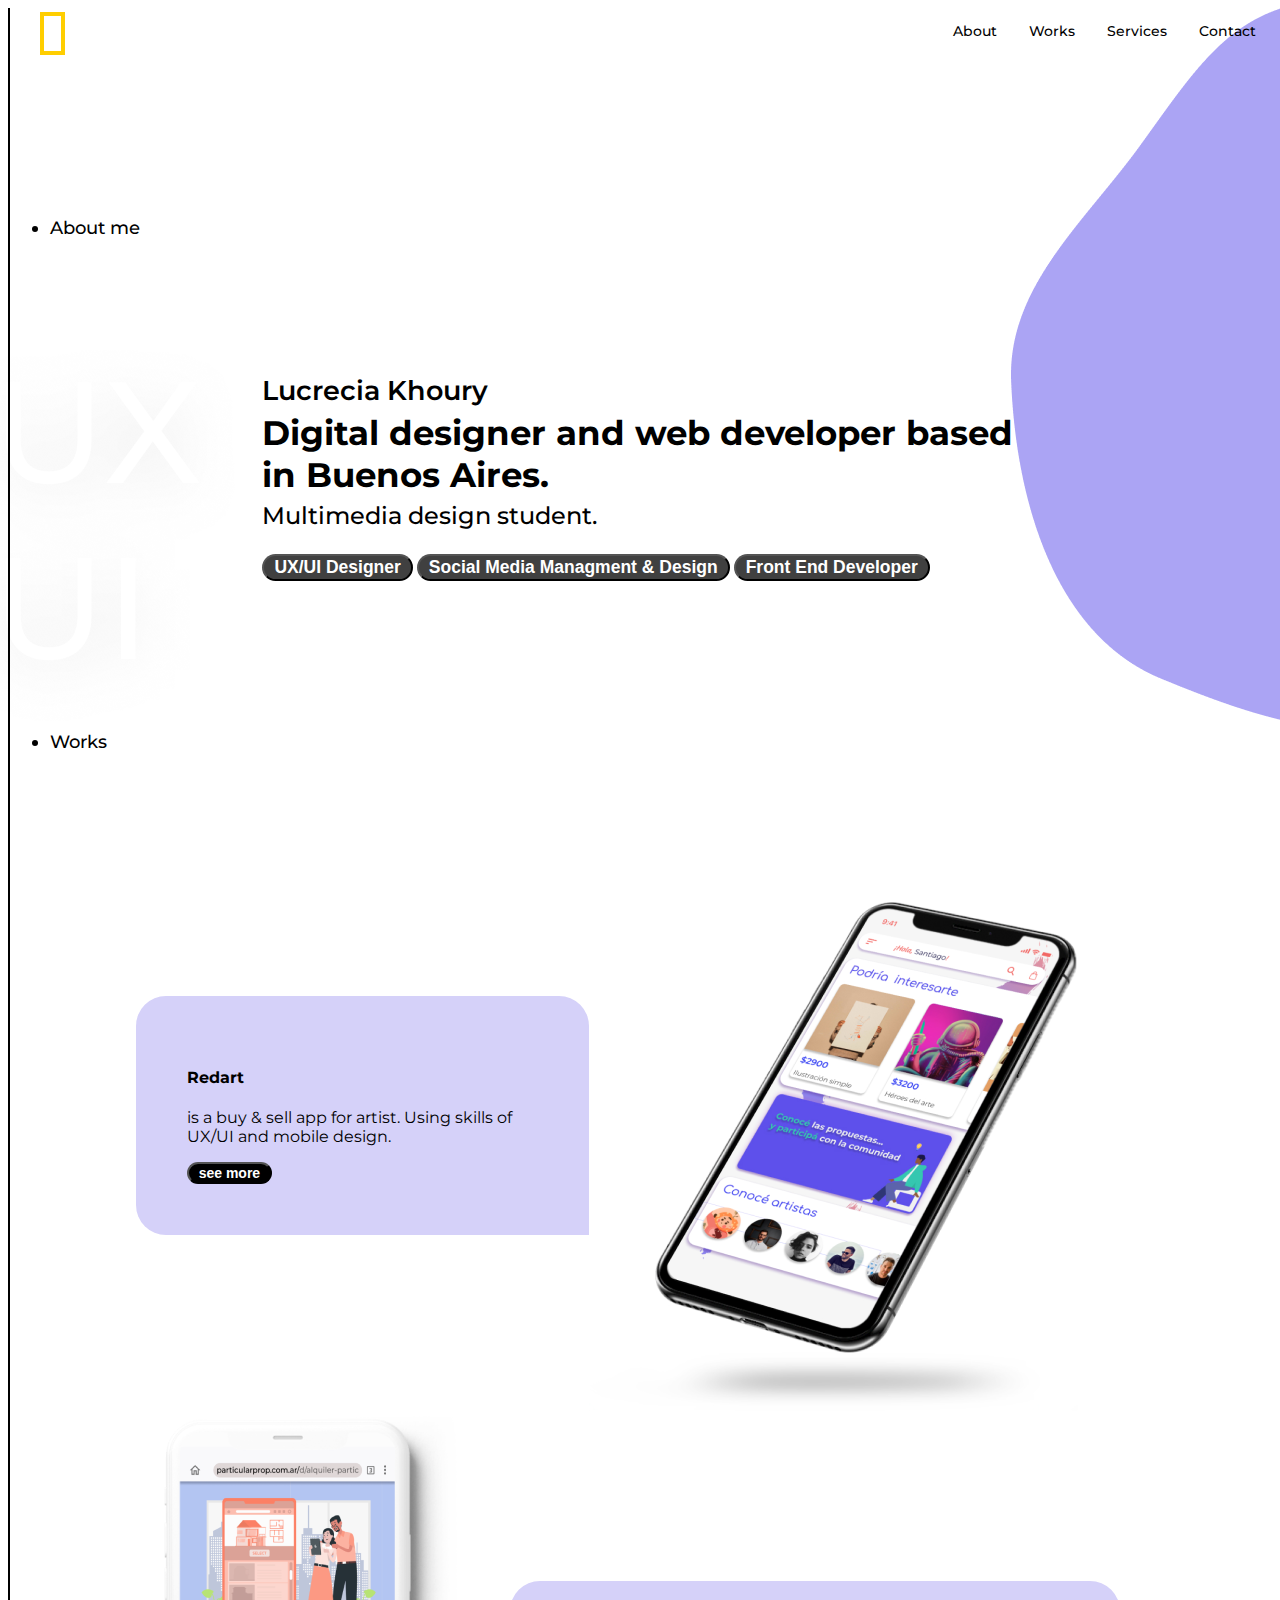
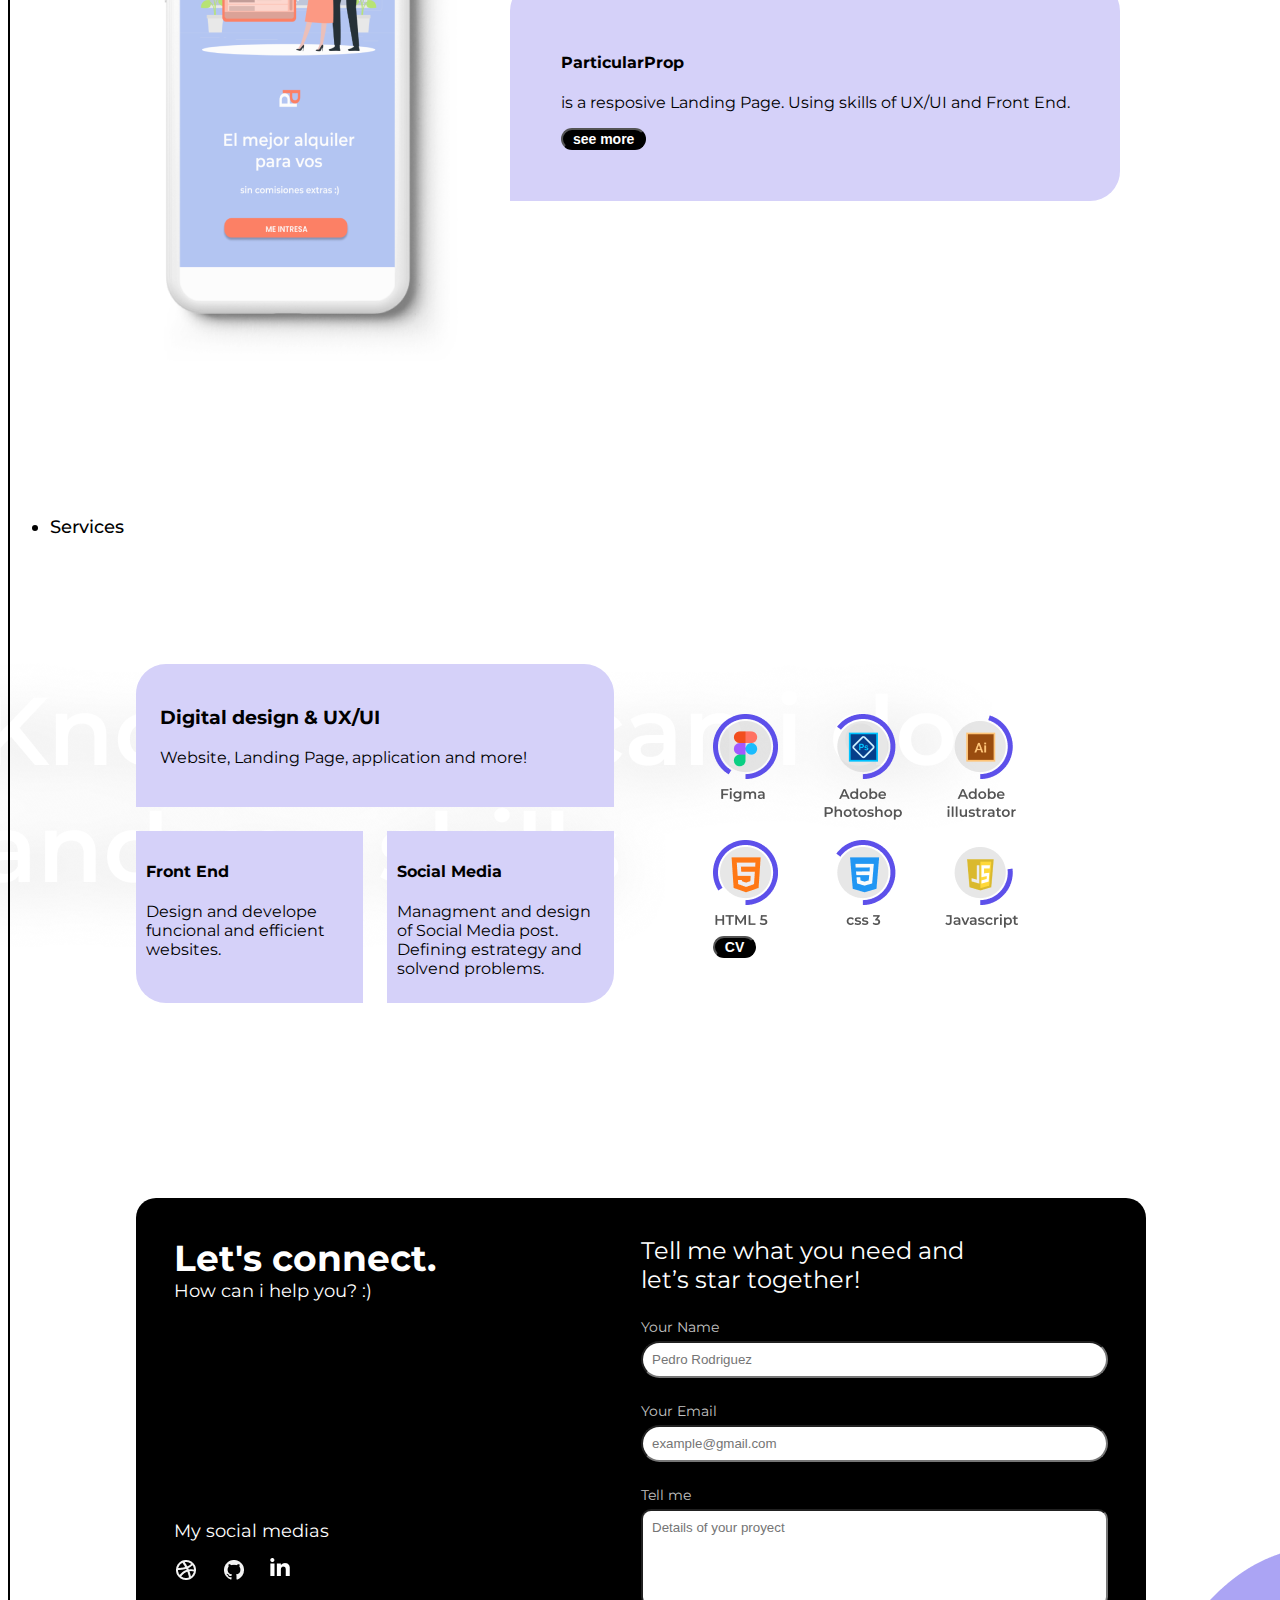
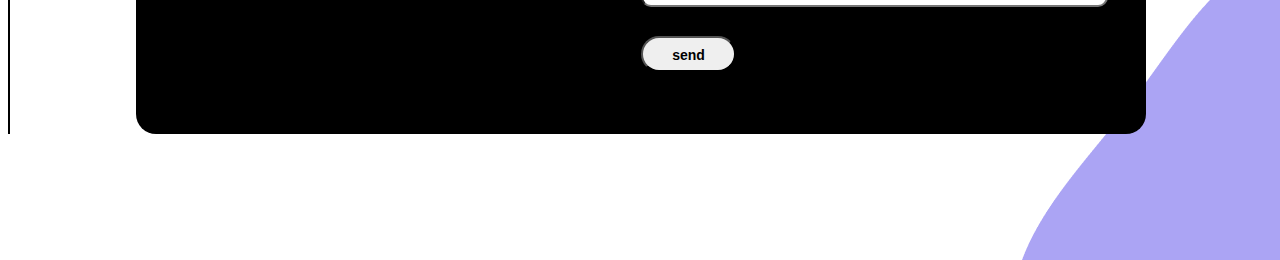
<file: index.html>
<!DOCTYPE html>
<html lang="es" dir="ltr">
<head>
  <meta http-equiv="Content-Type" content="text/html; charset=utf-8"/>
  <title>Lucrecia Khoury | Multimedia Designer</title>
  <link rel="shortcut icon" href="img/logo.png">
  <meta name="viewport" content="width=device-width, initial-scale=1.0">
  <link rel= "stylesheet" href="css/estilos.css">
  <link rel="preconnect" href="https://fonts.googleapis.com">
  <link rel="preconnect" href="https://fonts.gstatic.com" crossorigin>
  <link href="https://fonts.googleapis.com/css2?family=Montserrat:wght@400;500;600;700&display=swap&display=swap" rel="stylesheet">


</head>
<body>


<div class="linea">






  <!--Navegador -->

  <div class="topnav">
    <div class="logo">
      <img href="index.html" src="img/logo.png" alt="">
    </div>
    <div class="nav-opt">

      <a  href="#about">About</a>
      <a  href="#works">Works</a>
      <a href="#services">Services</a>
      <a href="#contact">Contact</a>


    </div>
  </div>


  <!--presentacion -->
  <div class="tit-a">
    <ul><li>About me</li></ul>
  </div>

  <div id="about"class="top">
    <h2>Lucrecia Khoury</h2>
    <h1>Digital designer and web developer based in Buenos Aires.</h1>
    <h3>Multimedia design student.</h3>

    <div class="top-s">
      <button id="st" type="button" name="button">UX/UI Designer</button>
      <button id="st" type="button" name="button">Social Media Managment & Design</button>
      <button id="st" type="button" name="button">Front End Developer</button>
    </div>
  </div>


  <!--trabajos -->
  <div class="tit-a">
    <ul><li>Works</li></ul>
  </div>

  <div id="works"class="mid">

    <div class="w-1">
      <div class="w-1-i">
        <h4>Redart</h4>
        <p>is a buy & sell app for artist. Using skills of UX/UI and
          mobile design.</p>
          <a href="https://dribbble.com/shots/15921781-Artist-App"><button type="button" name="button">see more</button></a>

        </div>
        <div class="w-1-d">
          <img src="img/redart.png" alt="">
        </div>

      </div>

      <div class="w-2">
        <div class="w-2-i">
          <img src="img/particularprop.png" alt="">
        </div>
        <div class="w-2-d">
          <h4>ParticularProp</h4>
          <p>is a resposive Landing Page. Using skills of UX/UI and Front End.</p>
          <a href="#"><button type="button" name="button">see more</button></a>
        </div>

      </div>

    </div>


    <!--servicios -->
    <div class="tit-a">
      <ul><li>Services</li></ul>
    </div>

    <div id="services"class="bot">
      <div class="bot-i">
        <div class="b-ux">
          <h3>Digital design & UX/UI</h3>
          <p>Website, Landing Page, application and more!</p>

        </div>
        <div class="bot-c">


          <div class="b-fe">
            <h4>Front End</h4>
            <p>Design and develope funcional and efficient  websites.</p>

          </div>
          <div class="b-sm">
            <h4>Social Media</h4>
            <p>Managment and design of Social Media post. Defining estrategy and solvend problems.<p>

            </div>
          </div>
        </div>
        <div class="bot-d">
          <div class="bot-c-t">
            <img src="img/skills.png" alt="skills">
          </div>
          <div class="bot-c-b">
            <a href="../pdf/cv-Lucrecia-Khoury.pdf"><button type="button" name="button">CV</button></a>
          </div>

        </div>
      </div>


      <!--contacto -->

      <div id="contact" class="formulario">
        <div class="f-i">
          <div class="f-i-t">
          <h1>Let's connect.</h1>
          <h3>How can i help you? :)</h3>
          </div>
          <div class="f-i-c">
            <p>My social medias</p>
            <ul>
            <a href="https://dribbble.com/kylu"><li><img src="img/dribbble.png" alt=""></li></a>
            <a href="https://github.com/lukhoury/tecnomultimedia"><li><img src="img/github.png" alt=""></li></a>
            <a href="www.linkedin.com/in/lucreciakhoury"><li><img src="img/linkedin.png" alt=""></li></a>

            </ul>

          </div>

        </div>
        <div class="f-d">
          <h2>Tell me what you need and<br>
            let’s star together!</h2>

            <form  id="formulario-mail" >
              <label for="campo-nombre">Your Name</label>
              <input type="text" id="campo-nombre" name="nombre" placeholder="Pedro Rodriguez">


              <label for="campo-mail">Your Email</label>
              <input type="text" id="campo-mail" name="mail"  placeholder="example@gmail.com">

              <label for="campo-detalles">Tell me</label>
              <input type="text" id="campo-detalles" name="detalles"  placeholder="Details of your proyect">


              <input type="submit" id="boton-enviar" value="send">
            </form>

          </div>

        </div>


        <!--footer -->

</div>
      </body>
      </html>
</file>
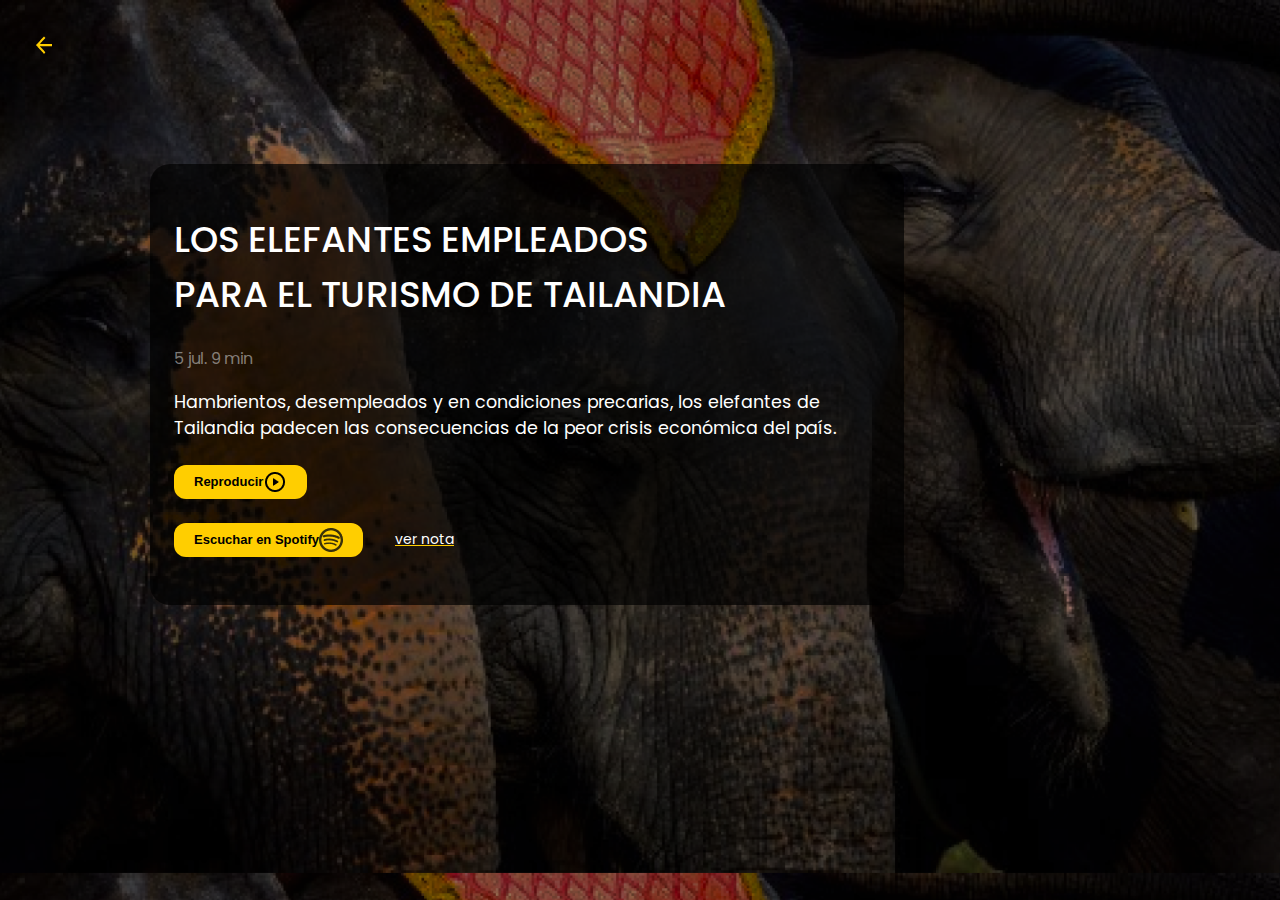
<file: podcastR.html>
<!DOCTYPE html>
<html lang="es" dir="ltr">

<head>
  <meta http-equiv="Content-Type" content="text/html; charset=utf-8" />
  <title>National Geographic en español</title>
  <link rel="stylesheet" href="css/estilospodcastR.css">
  <link rel="preconnect" href="https://fonts.googleapis.com">
  <link rel="preconnect" href="https://fonts.gstatic.com" crossorigin>
  <link href="https://fonts.googleapis.com/css2?family=Poppins:wght@500&display=swap" rel="stylesheet">
  <link rel="preconnect" href="https://fonts.googleapis.com">
<link rel="preconnect" href="https://fonts.gstatic.com" crossorigin>
<link href="https://fonts.googleapis.com/css2?family=Poppins:wght@200&display=swap" rel="stylesheet">
  <meta charset="utf-8">


</head>

<body >

    <div class="flecha">
        <a id="aspoti"href="podcast.html"><img src="img/flechaizq.png"></a>
    </div>
<div class="contenedor">
    <div class="contenedorinfo">
        <h1>LOS ELEFANTES EMPLEADOS <br> PARA EL TURISMO DE TAILANDIA</h1>
        <span>5 jul. 9 min</span>
        <p>Hambrientos, desempleados y en condiciones precarias, los elefantes de Tailandia padecen las consecuencias de la peor crisis económica del país.
        </p>
        <a id="aspoti" href="reproductorp.html"><button>Reproducir <img src="img/podcast.png" alt="play"></button></a>
        <div class="contbtn">
       <a id="aspoti" href="https://open.spotify.com/episode/6W6lDinOCeg1z3tfyNpcjX?si=bdac9dc39cdd4ee1" target=”_blank” ><button>Escuchar en Spotify <img src="img/spotify.png" alt="play"></button></a>
        <a href="nota.html">ver nota</a>
    </div>
    </div>
  </div>
    </body>
</html>
</file>
<file: css/estilos.css>
/* Create four equal columns that floats next to each other */
body {
  font-family: 'Montserrat', sans-serif;
  background-image: url(../img/fondo.png);
  background-size:auto;
}
button {
    border-radius: 30px;
    background-color: black;
    color: white;
    font-size: 14px;
    padding-left: 10px;
    padding-right: 10px;
    font-weight: 600;
}

.linea{
  border-left: thick solid black;
  border-width: 2px;

}

/*TITULOS EN LA LINEA*/
.tit-a {
    margin-top: 150px;
    font-size: 17.5px;
    font-weight: 500;
    text-decoration: none;
    list-style: initial;
}

/*NAVEGADOR*/

.topnav {
  width: 100%;
font-weight: 500;

  display: flex;
  color: black;

}
.logo {
    padding-left: 30px;
}

/* Style the links inside the navigation bar */
.topnav a {
  float: right;
  color: black!important;
  text-align: center;
  padding: 14px 16px;
  text-decoration: none;
  font-size: 14px;
}

/* Change the color of links on hover */
.topnav a:hover {
  color: black;
}


.nav-opt {
    /* padding-right: 32px; */
    width: 90%;
    padding-left: 32px;
    display: flex;
    justify-content: flex-end;
}


/*PRESENTACION*/


.top {
    display: flex;
    flex-direction: column;
    margin: 9% 20% 0 20%;
}
.top h1 {
    font-size: 34.18px;
    font-weight: 700;
    margin-bottom: 5px;
    margin-top: 0px;
}

.top h2 {
    font-size: 27.34px;
    font-weight: 600;
    margin-bottom: 5px;
}
.top h3 {
    font-size: 24px;
    font-weight: 500;
    margin-top: 0px;
}
button#st {
  background-color: rgba(0, 0, 0, 0.75);
  color: white;
  font-size: 17.5px;
  font-weight: 600;
  border-radius: 30px;
}

/*WORKS*/

div#works {
    margin: 5% 10% 10% 10%;
    display: flex;
    flex-direction: column;
}

.w-1 {
    display: flex;
    flex-direction: row;
    justify-content: space-around;
    align-items: center;
}
.w-1-i {
    background-color: #D5D1F9;
    padding: 5%;
    border-radius: 30px 30px 0px 30px;
}
.w-2{
    display: flex;
    flex-direction: row;
    justify-content: space-around;
    align-items: center;
}
.w-2-d {
    background-color: #D5D1F9;
    padding: 5%;
    border-radius: 30px 30px 30px 0px;
}
/*SERVICES*/
div#services {
    margin: 10% 10% 10% 10%;
    display: flex;
    flex-direction: row;
    justify-content: space-around;
}

.bot-i {
    width: 50%;
    display: flex;
    flex-direction: column;
    margin-right: 24px;
}
.bot-c {
  display: flex;
    flex-direction: row!important;
}
.b-ux {
    background-color: #D5D1F9;
    padding: 5%;
    border-radius: 30px 30px 0px 0px;
}
.b-fe {
    width: 50%;
    background-color: #D5D1F9;
    padding: 2%;
    border-radius: 0px 0px 0px 30px;
    margin-top: 24px;
}
.b-sm {
    width: 50%;
    background-color: #D5D1F9;
    padding: 2%;
    border-radius: 0px 0px 0px 30px;
    margin-top: 24px;
}
.b-sm {
    width: 50%;
    background-color: #D5D1F9;
    padding: 2%;
    border-radius: 0px 0px 30px 0px;
    margin-top: 24px;
    margin-left: 24px;
}

.bot-d {
    width: 40%;
    display: flex;
    flex-direction: column;
    /* margin-left: 10%; */
    padding: 5%;
    margin-left: 24px;
}


/*CONTACT*/
div#contact {
    /* width: 90%; */
    margin: 15% 10% 10% 10%;
    display: flex;
    flex-direction: revert;
    justify-content: space-between;
    background-color: black;
    color: white;
    padding: 3%;
    border-radius: 20px;
}

.f-i {
    width: 50%;
    display: flex;
    flex-direction: column;
}
.f-i-t {

    padding-bottom: 20%;
}
.f-i-t h1 {
    margin: 0px;
    font-size: 36px;
}
.f-i-t h3 {
    margin: 0px;
    font-size: 18px;
    font-weight: 400;
}
.f-i-c {
    display: flex;
    flex-direction: column;
    padding-top: 23%;
    font-size: 17.5px;
}
.f-i-c ul {
  display: flex;
}
.f-i-c ul {
    display: flex;
    flex-direction: initial;
    justify-content: flex-start;
    margin: 0px;
    padding: 0px;

}
.f-i-c ul a li {
    list-style: none;
    margin-right: 24px;
}


.f-d {
    width: 50%;
    display: flex;
    flex-direction: column;
}
.f-d h2 {
    font-weight: 400;
    margin: 0px;
    margin-bottom: 24px;
    font-size: 24px;
}

form#formulario-mail {
    display: flex;
    flex-direction: column;
    /* border-radius: 30px; */
}
label {
    font-size: 14px;
    color: #C4C4C4;
}
input {
    margin-bottom: 24px;
    border-radius: 30px;
    margin-top: 5px;
    padding: 9px;
}
input#boton-enviar {
    width: 95px;
    height: 36px;
    justify-content: center;
    align-items: center;
    font-weight: 600;
    font-size: 14px;
}
input#campo-detalles {
    padding-bottom: 70px;
    border-radius: 10px!important;
}
div.vertical-line{
width: 3px; /* Line width */
 background-color: black; /* Line color */
height: 100%; /* Override in-line if you want specific height. */
float: left; /* Causes the line to float to left of content. */
 }

/* On screens that are 992px wide or less, go from four columns to two columns */
@media screen and (max-width: 1440px) {
  body {
    font-family: 'Montserrat', sans-serif;
    background-image: url(../img/fondo-2.png);
    background-size:auto;
  }

}

/* On screens that are 600px wide or less, make the columns stack on top of each other instead of next to each other */
@media screen and (max-width: 600px) {
  .column {
    width: 100%;
  }
}
</file>
<file: css/estilospodcastR.css>
body{
    background-image: url(../img/fondoelefantes.png) ;
    background-size: cover;
    background-color: rgba(0, 0, 0, 0.7);
    font-family: 'Poppins', sans-serif;
    
}
h1 {
    font-size: 36px;
    font-weight: 500;
    color: white;
    
}
span {
    font-size: 16px;
    color: rgba(200, 200, 200, 0.6);
}
p{
    font-size: 17.5px;
    margin-bottom: 24px;
}
.flecha {
    padding-top: 24px;
    padding-left: 24px;
}
.contenedor {

    margin:0 auto;
    width: 980px;
  }
  .contenedorinfo {
    display: flex;
    flex-direction: column;
    justify-content: flex-end;
    align-items: flex-start;
    width: 72%;
    background-color: rgba(0, 0, 0, 0.7);
    color: white;
    border-radius: 20px;
    /* margin: 4%; */
    margin-top: 10%;
    padding: 24px;
}  

button {
    display: flex;
        justify-content: center;
        border-style: none;
        align-items: center;
        background-color: #FFCE00;
        font-size: 13px;
        border-radius: 12px;
        font-style: normal;
        font-weight: bold;
        color: black;
        padding: 5px;
        padding-left: 20px;
        padding-right: 20px;
        margin-bottom: 24px;
        margin-right: 32px;
  }

  a {
      font-size: 14px;
      color:white ;
      
      text-decoration-color:#FFCE00 ;
     
  }
  .contbtn {
    display: flex;
    flex-direction: initial;
    align-items: baseline;
}

  #aspoti {
      text-decoration: none;
      list-style: none;
  }
</file>
